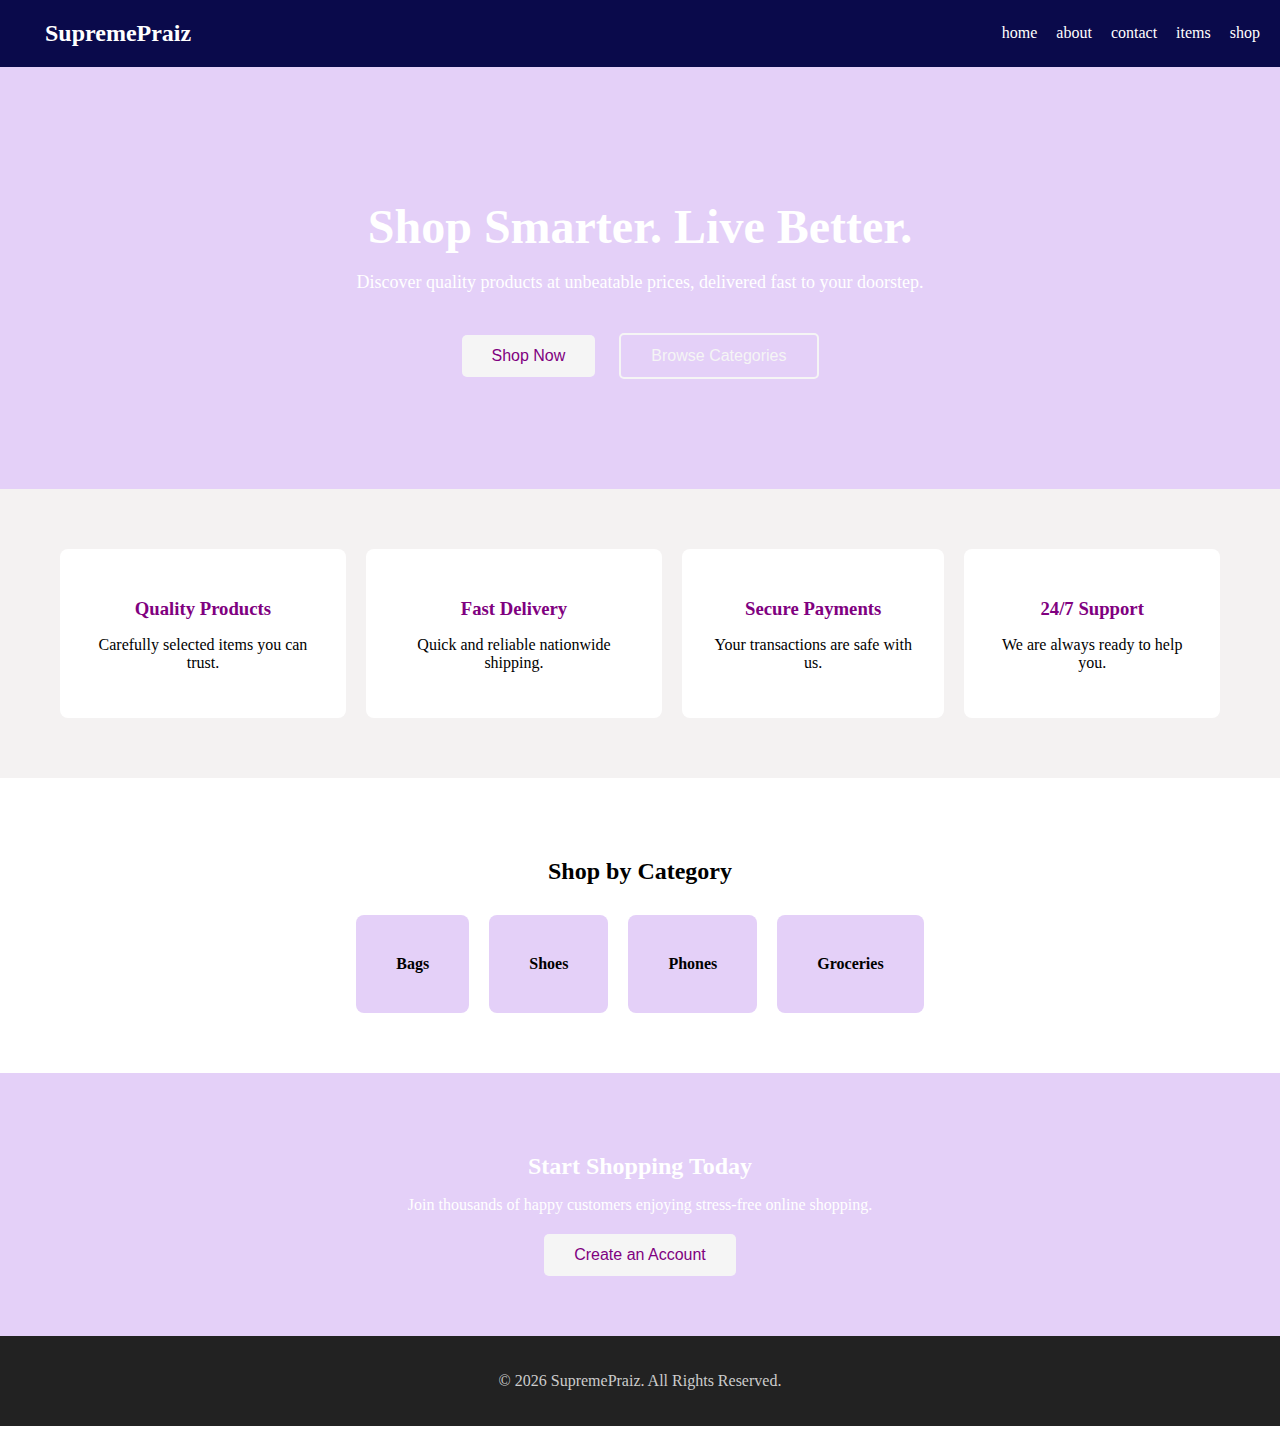
<file: index.html>
<!DOCTYPE html>
<html lang="en">
<head>
    <meta charset="UTF-8" />
    <meta name="viewport" content="width=device-width, initial-scale=1.0" />
    <title>SupremePraiz | Online Shopping</title>
    <link rel="stylesheet" href="index.css" />
</head>
<body>

    
    <header>
        <h2 class="logo">SupremePraiz</h2>

        <nav>
            <a href="index.html">home</a>
            <a href="about.html">about</a>
            <a href="#">contact</a>
            <a href="items.html">items</a>
            <a href="shop.html">shop</a>
        </nav>
    </header>

    <!-- Hero Section -->
    <section class="div1">
        <h1>Shop Smarter. Live Better.</h1>
        <p>Discover quality products at unbeatable prices, delivered fast to your doorstep.</p>
        <div class="div_buttons">
            <button class="small_btn">Shop Now</button>
            <button class="big_btn">Browse Categories</button>
        </div>
    </section>

    <!-- Why Choose Us -->
    <section class="parent_section">
        <div class="feature">
            <h3>Quality Products</h3>
            <p>Carefully selected items you can trust.</p>
        </div>
        <div class="feature">
            <h3>Fast Delivery</h3>
            <p>Quick and reliable nationwide shipping.</p>
        </div>
        <div class="feature">
            <h3>Secure Payments</h3>
            <p>Your transactions are safe with us.</p>
        </div>
        <div class="feature">
            <h3>24/7 Support</h3>
            <p>We are always ready to help you.</p>
        </div>
    </section>

    <!-- Categories -->
    <section class="categories">
        <h2>Shop by Category</h2>
        <div class="category_div">
            <div class="category_child">Bags</div>
            <div class="category_child">Shoes</div>
            <div class="category_child">Phones</div>
            <div class="category_child">Groceries</div>
        </div>
    </section>

    <!-- Call to Action -->
    <section class="buy">
        <h2>Start Shopping Today</h2>
        <p>Join thousands of happy customers enjoying stress-free online shopping.</p>
        <button class="small_btn">Create an Account</button>
    </section>

    <!-- Footer -->
    <footer class="footer">
        <p>© 2026 SupremePraiz. All Rights Reserved.</p>
    </footer>

</body>
</html>
</file>
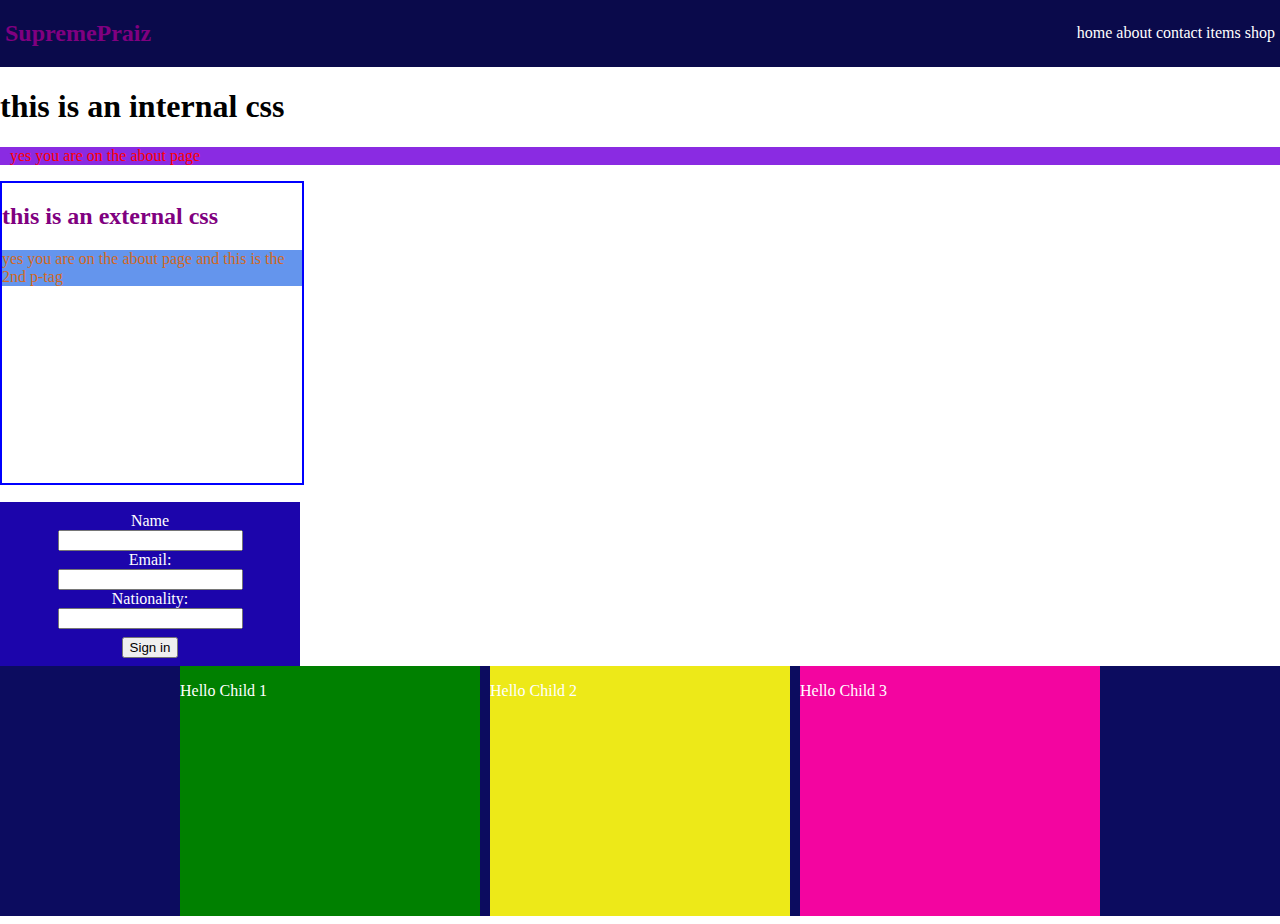
<file: about.html>
<!DOCTYPE html>
<html lang="en">
<head>
    <meta charset="UTF-8">
    <meta name="viewport" content="width=device-width, initial-scale=1.0">
    <link rel="stylesheet" href="about.css">
    <title>About</title>
    
</head>
<body>
    <header>
        <h2>SupremePraiz</h2>

        <nav>
            <a href="index.html">home</a>
            <a href="about.html">about</a>
            <a href="#">contact</a>
            <a href="items.html">items</a>
            <a href="shop.html">shop</a>
        </nav>
    </header>
    
    <h1>this is an internal css</h1>
    <p id="first_p">yes you are on the about page</p>

    <div class="first_div">
        <h2>this is an external css</h2>
        <p class="second_p">yes you are on the about page and this is the 2nd p-tag</p>
    </div>

    <form action="">
        <label for="">Name</label><br>
        <input type="text"><br>

        <label for="">Email:</label><br>
        <input type="email"> <br>

        <label for="">Nationality:</label><br>
        <input type="text"><br>

        <button>Sign in</button>
    </form>


    <div class="parent_div">
        <div class="child1">
            <p>Hello Child 1</p>
        </div>

        <div class="child2">
            <p>Hello Child 2</p>
        </div>

        <div class="child3">
            <p>Hello Child 3</p>
        </div>
    </div>


</body>
</html>
</file>
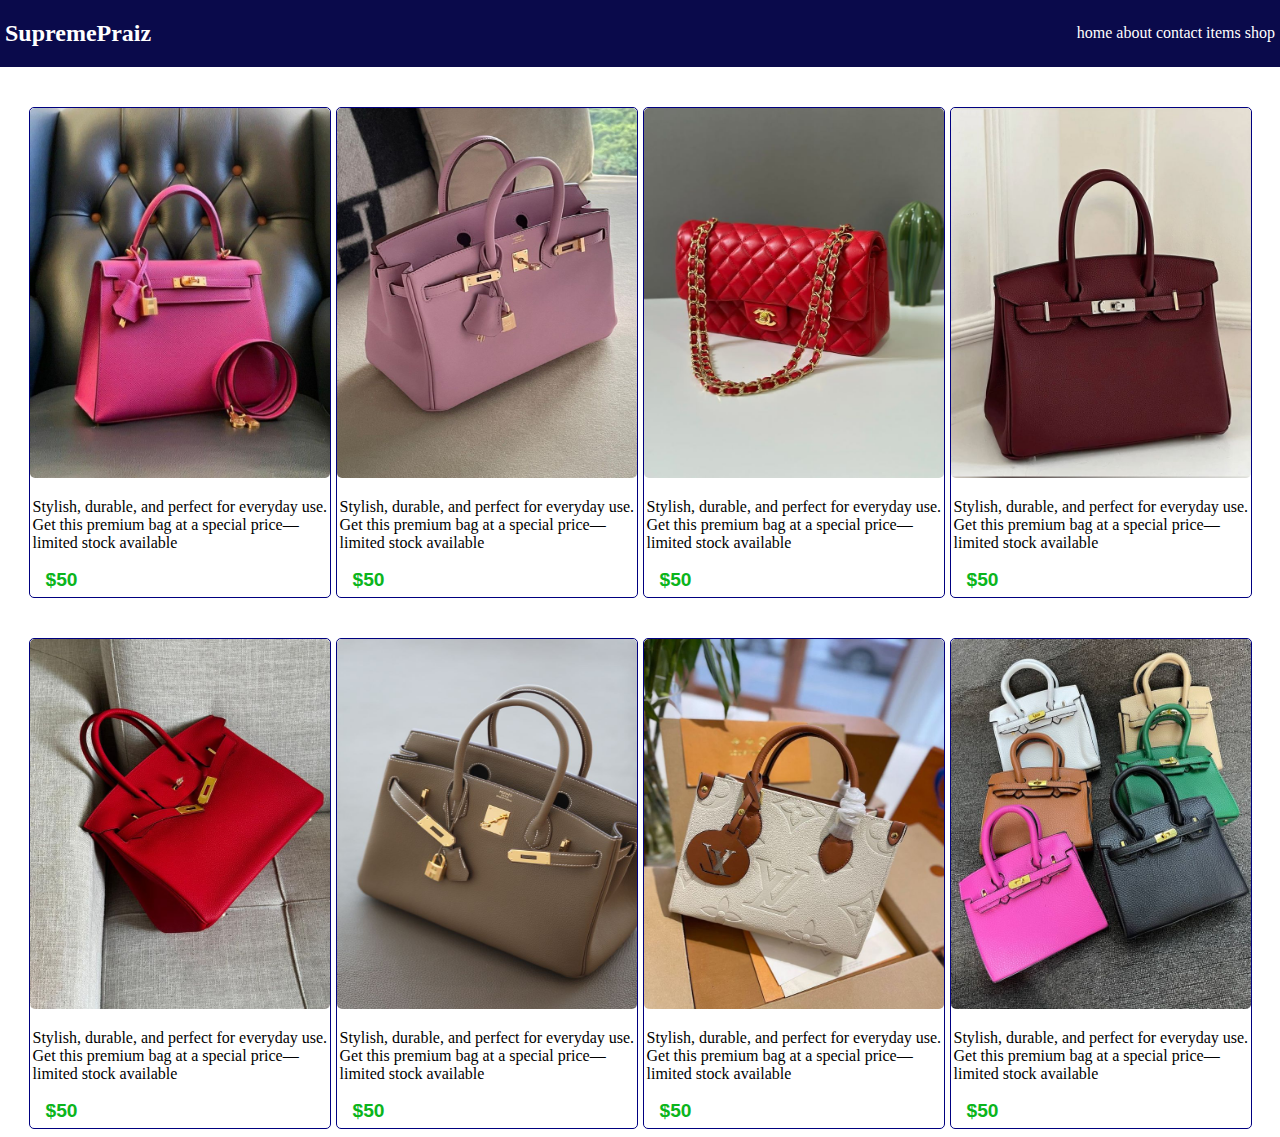
<file: items.html>
<!DOCTYPE html>
<html lang="en">
<head>
    <meta charset="UTF-8">
    <meta name="viewport" content="width=device-width, initial-scale=1.0">
    <link rel="stylesheet" href="items.css">
    <title>Supremepraiz | Items</title>
</head>
<body>
    <header>
        <h2>SupremePraiz</h2>

        <nav>
            <a href="index.html">home</a>
            <a href="about.html">about</a>
            <a href="">contact</a>
            <a href="items.html">items</a>
            <a href="shop.html">shop</a>
        </nav>
    </header>

    <div class="sale1">
        <div class="box1">
            <img src="images/bag1.jpeg" alt="">
            <p>Stylish, durable, and perfect for everyday use. 
                Get this premium bag at a special price—limited stock available
            </p>
            <button class="price">$50</button>
        </div>

        <div class="box2">
            <img src="images/bag2.jpeg" alt="">
            <p>Stylish, durable, and perfect for everyday use. 
                Get this premium bag at a special price—limited stock available
            </p>
            <button class="price">$50</button>
        </div>

        <div class="box3">
            <img src="images/bag3.jpeg" alt="">
            <p>Stylish, durable, and perfect for everyday use. 
                Get this premium bag at a special price—limited stock available
            </p>
            <button class="price">$50</button>
        </div>

        <div class="box4">
            <img src="images/bag4.jpeg" alt="">
            <p>Stylish, durable, and perfect for everyday use. 
                Get this premium bag at a special price—limited stock available
            </p>
            <button class="price">$50</button>
        </div>

       
    </div>

    <!-- Sales 2 section -->
    <div class="sale2">

        <div class="box5">
            <img src="images/bag5.jpeg" alt="">
            <p>Stylish, durable, and perfect for everyday use. 
                Get this premium bag at a special price—limited stock available
            </p>
            <button class="price">$50</button>
        </div>

        <div class="box6">
            <img src="images/bag6.jpeg" alt="">
            <p>Stylish, durable, and perfect for everyday use. 
                Get this premium bag at a special price—limited stock available
            </p>
            <button class="price">$50</button>
        </div>
        <div class="box7">
            <img src="images/bag7.jpeg" alt="">
            <p>Stylish, durable, and perfect for everyday use. 
                Get this premium bag at a special price—limited stock available
            </p>
            <button class="price">$50</button>
        </div>

        <div class="box8">
            <img src="images/bag8.jpeg" alt="">
            <p>Stylish, durable, and perfect for everyday use. 
                Get this premium bag at a special price—limited stock available
            </p>
            <button class="price">$50</button>
        </div>

    </div>

    
</body>
</html>
</file>
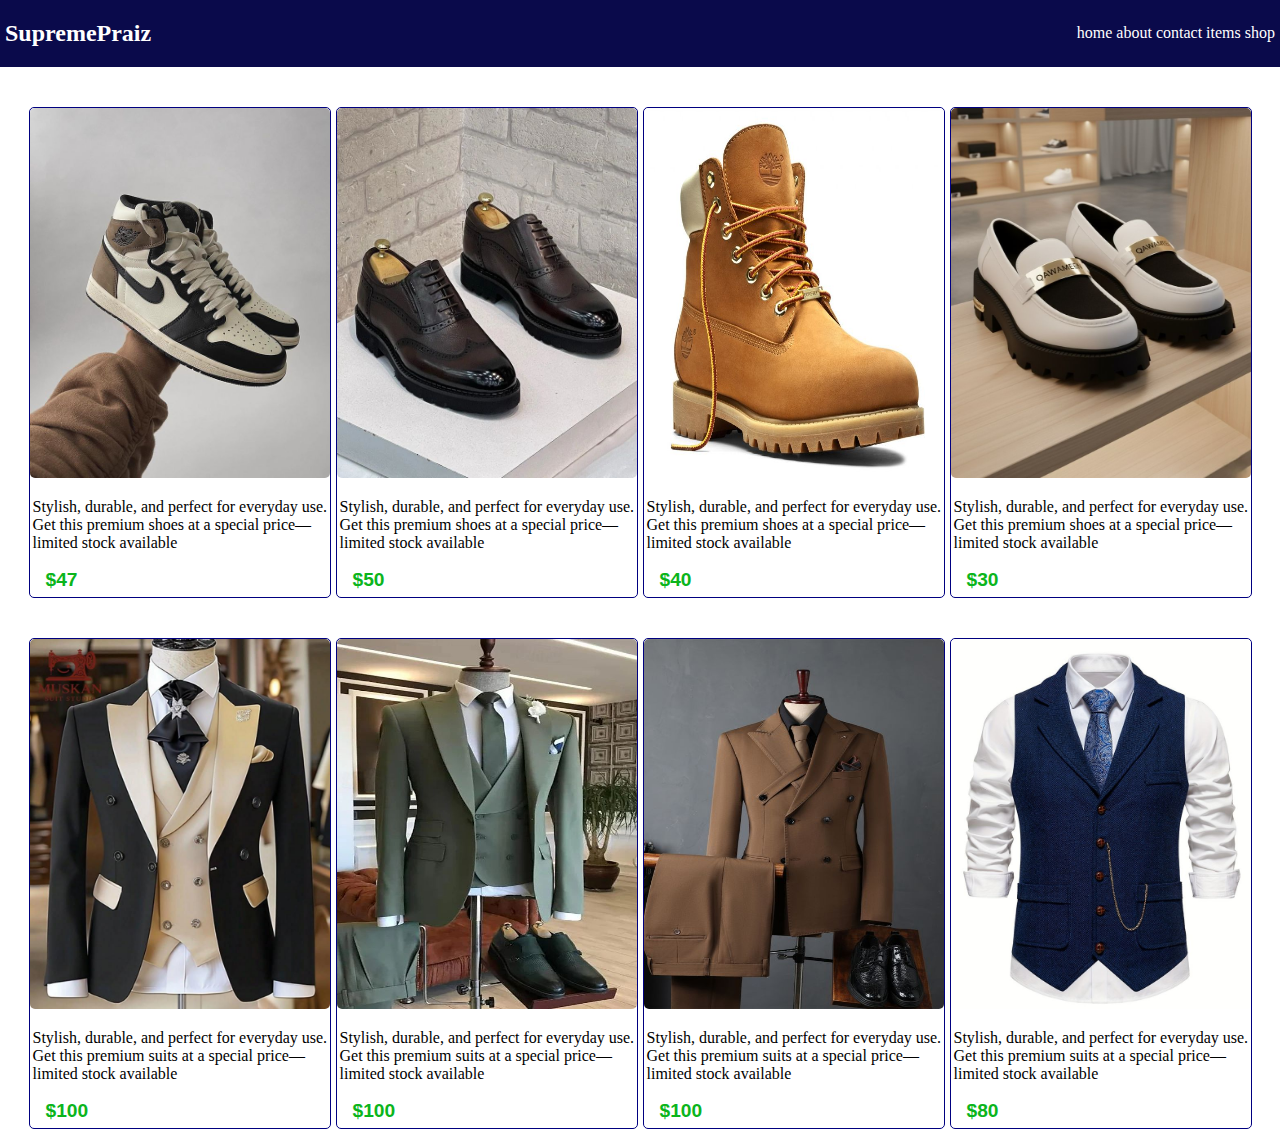
<file: shop.html>
<!DOCTYPE html>
<html lang="en">
<head>
    <meta charset="UTF-8">
    <meta name="viewport" content="width=device-width, initial-scale=1.0">
    <link rel="stylesheet" href="shop.css">
    <title>SupremePraiz | Shop</title>
</head>
<body>
    <header>
        <h2>SupremePraiz</h2>

        <nav>
            <a href="index.html">home</a>
            <a href="about.html">about</a>
            <a href="">contact</a>
            <a href="items.html">items</a>
            <a href="shop.html">shop</a>
        </nav>
    </header>

    <div class="sale1">
        <div class="box1">
            <img src="images/shoe1.jpeg" alt="">
            <p>Stylish, durable, and perfect for everyday use. 
                Get this premium shoes at a special price—limited stock available
            </p>
            <button class="price">$47</button>
        </div>

        <div class="box2">
            <img src="images/shoe2.jpeg" alt="">
            <p>Stylish, durable, and perfect for everyday use. 
                Get this premium shoes at a special price—limited stock available
            </p>
            <button class="price">$50</button>
        </div>

        <div class="box3">
            <img src="images/shoe3.jpeg" alt="">
            <p>Stylish, durable, and perfect for everyday use. 
                Get this premium shoes at a special price—limited stock available
            </p>
            <button class="price">$40</button>
        </div>

        <div class="box4">
            <img src="images/shoe4.jpeg" alt="">
            <p>Stylish, durable, and perfect for everyday use. 
                Get this premium shoes at a special price—limited stock available
            </p>
            <button class="price">$30</button>
        </div>

       
    </div>

     <!-- Sales 2 section -->
    <div class="sale2">

        <div class="box5">
            <img src="images/suit1.jpeg" alt="">
            <p>Stylish, durable, and perfect for everyday use. 
                Get this premium suits at a special price—limited stock available
            </p>
            <button class="price">$100</button>
        </div>

        <div class="box6">
            <img src="images/suit2.jpeg" alt="">
            <p>Stylish, durable, and perfect for everyday use. 
                Get this premium suits at a special price—limited stock available
            </p>
            <button class="price">$100</button>
        </div>
        <div class="box7">
            <img src="images/suit3.jpeg" alt="">
            <p>Stylish, durable, and perfect for everyday use. 
                Get this premium suits at a special price—limited stock available
            </p>
            <button class="price">$100</button>
        </div>

        <div class="box8">
            <img src="images/suit_vest.jpeg" alt="">
            <p>Stylish, durable, and perfect for everyday use. 
                Get this premium suits at a special price—limited stock available
            </p>
            <button class="price">$80</button>
        </div>

    </div>

    
</body>
</html>
</file>
<file: index.css>
body {
    margin-top: 0;
    margin-left: 0;
    margin-right: 0;
}

/* Header */
header{
    background-color: rgb(10, 10, 75);
    color: white;
    display: flex;
    align-items: center;
    justify-content: space-between;
    padding-left: 5px;
    padding-right: 5px;
    position: sticky;
    top: 0;
    left: 0;
    right: 0;
    
}

a{
    text-decoration: none;
    color: white;
    padding-left: 15px;
}

a:hover{
    color: rgb(90, 90, 229);
}

.logo {
    font-size: 24px;
    font-weight: bold;
    color: white;
    margin-left: 40px;
}

header nav{
    margin-right: 15px;
}


/* Hero */
.div1 {
    background: rgb(228, 208, 248);
    color: white;
    padding: 100px 20px;
    text-align: center;
}

.div1 h1 {
    font-size: 48px;
    margin-bottom: 15px;
}

.div1 p {
    font-size: 18px;
    margin-bottom: 30px;
}

.div_buttons button {
    margin: 10px;
}

/* Buttons */
.small_btn {
    background: whitesmoke;
    color: purple;
    padding: 12px 30px;
    border: none;
    border-radius: 5px;
    font-size: 16px;
    cursor: pointer;
}

.big_btn {
    background: transparent;
    color: whitesmoke;
    padding: 12px 30px;
    border: 2px solid whitesmoke;
    border-radius: 5px;
    font-size: 16px;
    cursor: pointer;
}

.small_btn:hover {
    background: rgb(182, 213, 249);
}

/* Features */
.parent_section {
    display: flex;
    justify-content: center;
    gap: 20px;
    padding: 60px;
    background: rgb(244, 242, 242);
}

.feature {
    text-align: center;
    padding: 30px;
    border-radius: 8px;
    background: white;
}

.feature h3 {
    margin-bottom: 10px;
    color: purple;
}

/* Categories */
.categories {
    padding: 60px;
    text-align: center;
}

.categories h2 {
    margin-bottom: 30px;
}

.category_div {
    display: flex;
    justify-content: center;
    gap: 20px;
}

.category_child {
    background: rgb(228, 208, 248);
    padding: 40px;
    border-radius: 8px;
    font-weight: bold;
    cursor: pointer;
    
}

.category_child:hover {
    background: #1e88e5;
    color: white;
}


.buy {
    background: rgb(228, 208, 248);
    color: white;
    padding: 60px 20px;
    text-align: center;
}

.buy h2 {
    margin-bottom: 10px;
}

.buy p {
    margin-bottom: 20px;
}


.footer {
    background: #222;
    color: #ccc;
    text-align: center;
    padding: 20px;
}



@media screen and (max-width: 600px){
    body{
        margin: 5px;
        overflow-x: hidden;
        padding-left: 5px;
        padding-right: 5px;
        font-size: small;
    }

    .parent_section{
        flex-direction: column;
    }

    .category_div{
        flex-direction: column;
    }


}
</file>
<file: about.css>
body{
  margin-top: 0;
  margin-left: 0;
  margin-right: 0;
}

header{
    background-color: rgb(10, 10, 75);
    color: white;
    display: flex;
    align-items: center;
    justify-content: space-between;
    padding-left: 5px;
    padding-right: 5px;
    position: sticky;
    top: 0;
    left: 0;
    right: 0;
    
}

a{
    text-decoration: none;
    color: white;
}

a:hover{
    color: rgb(90, 90, 229);
}



h2{
    color: purple;
}

/* p{
    color: blue;
} */

#first_p{
    color: red;
    background-color: blueviolet;
    font-family: Cambria, Cochin, Georgia, Times, 'Times New Roman', serif;
    padding-left: 10px;
}


.second_p{
    color: chocolate;
    background-color: cornflowerblue;
}

.first_div{
    background-color: white;
    border: 2px solid blue;
    /* width: 30%; */
    width: 300px;
    height: 300px;
}

form{
    background-color: rgb(28, 5, 171);
    width: 300px;
    color: white;
    text-align: center;
    margin-top: 17px;
    padding-top: 10px;
}

button{
    margin-top: 8px;
    margin-bottom: 8px;
}


.parent_div{
    background-color: rgb(12, 12, 95);
    color: white;
    display: flex;
    gap: 10px;
    justify-content: center;
}


.child1{
    background-color: green;
    width: 300px;
    height: 250px;
}

.child2{
    background-color: rgb(237, 233, 24);
    width: 300px;
    height: 250px;
}


.child3{
    background-color: rgb(243, 5, 160);
    width: 300px;
    height: 250px;

}













/* .parent_div{
    display: flex;
    gap: 5px ;
    justify-content: center;
    margin-top: 20px;
}



.div1{
    background-color: aqua;
    width: 300px;
    height: 200px;
    flex-basis: 200px;
    
}

.div2{
    background-color: rgb(4, 61, 2);
    width: 300px;
    height: 200px;
    flex-basis: 200px;
}


.div3{
    background-color: rgb(68, 99, 224);
    width: 300px;
    height: 200px;
    flex-basis: 200px;
} */
</file>
<file: items.css>
body{
    margin-top: 0;
    margin-left: 0;
    margin-right: 0;
}

header{
    background-color: rgb(10, 10, 75);
    color: white;
    display: flex;
    align-items: center;
    justify-content: space-between;
    padding-left: 5px;
    padding-right: 5px;
    position: sticky;
    top: 0;
    left: 0;
    right: 0;
}

a{
    text-decoration: none;
    color: white;
}

a:hover{
    color: rgb(90, 90, 229);
}

.sale1{
    display: flex;
    justify-content: center;
    gap: 5px;
    margin-top: 40px;
}

img{
    width: 300px;
    height: 370px;
    border-radius: 5px;
}

.sale1 div{
    flex-basis: 300px;
    border: 1px solid navy;
    border-radius: 5px;
}

.sale1 div:hover{
    border: 4px solid rgb(35, 10, 132);
    border-radius: 10px;
}

.sale1 div p{
    padding-left: 3px;
}

.price{
    font-size: larger;
    font-weight: bold;
    border: 2px solid rgb(35, 10, 132);
    border: none;
    border-radius: 5px;
    color: rgb(11, 181, 28);
    margin-left: 10px;
    text-align: center;
    box-sizing: border-box;
    margin-bottom: 5px;
    background-color: white;
}

.price:hover{
    border: 2px solid rgb(35, 10, 132);
}

.sale2{
    display: flex;
    justify-content: center;
    gap: 5px;
    margin-top: 40px;
}

.sale2 div{
    flex-basis: 300px;
    border: 1px solid navy;
    border-radius: 5px;
}

.sale2 div:hover{
    border: 4px solid rgb(35, 10, 132);
    border-radius: 10px;
}

.sale2 div p{
    padding-left: 3px;
}

@media screen and (max-width: 600px){
    body{
        margin: 5px;
        overflow-x: hidden;
        padding-left: 5px;
        padding-right: 5px;
        font-size: small;
    }
    .sale1{
        display: flex;
        flex-direction: column;
        align-items: center;
        
        
    }
    .sale1 div{
        
        width: 400px;
    }

    .sale2{
        display: flex;
        flex-direction: column;
        align-items: center;
        
    }
    .sale2 div{
        
        width: 400px;
    }

    img{
    width: 100%;
    height: 470px;
    border-radius: 5px;
    }

}
</file>
<file: shop.css>
body{
    margin-top: 0;
    margin-left: 0;
    margin-right: 0;
}

header{
    background-color: rgb(10, 10, 75);
    color: white;
    display: flex;
    align-items: center;
    justify-content: space-between;
    padding-left: 5px;
    padding-right: 5px;
    position: sticky;
    top: 0;
    left: 0;
    right: 0;
}

a{
    text-decoration: none;
    color: white;
}

a:hover{
    color: rgb(90, 90, 229);
}

.sale1{
    display: flex;
    justify-content: center;
    gap: 5px;
    margin-top: 40px;
}

img{
    width: 300px;
    height: 370px;
    border-radius: 5px;
}

.sale1 div{
    flex-basis: 300px;
    border: 1px solid navy;
    border-radius: 5px;
}

.sale1 div:hover{
    border: 4px solid rgb(35, 10, 132);
    border-radius: 10px;
}

.sale1 div p{
    padding-left: 3px;
}

.price{
    font-size: larger;
    font-weight: bold;
    border: 2px solid rgb(35, 10, 132);
    border: none;
    border-radius: 5px;
    color: rgb(11, 181, 28);
    margin-left: 10px;
    text-align: center;
    box-sizing: border-box;
    margin-bottom: 5px;
    background-color: white;
}

.price:hover{
    border: 2px solid rgb(35, 10, 132);
}

.sale2{
    display: flex;
    justify-content: center;
    gap: 5px;
    margin-top: 40px;
}

.sale2 div{
    flex-basis: 300px;
    border: 1px solid navy;
    border-radius: 5px;
}

.sale2 div:hover{
    border: 4px solid rgb(35, 10, 132);
    border-radius: 10px;
}

.sale2 div p{
    padding-left: 3px;
}

@media screen and (max-width: 600px){
    body{
        margin: 5px;
        overflow-x: hidden;
        padding-left: 5px;
        padding-right: 5px;
        font-size: small;
    }
    .sale1{
        display: flex;
        flex-direction: column;
        align-items: center;
        
        
    }
    .sale1 div{
        
        width: 400px;
    }

    .sale2{
        display: flex;
        flex-direction: column;
        align-items: center;
        
    }
    .sale2 div{
        
        width: 400px;
    }

    img{
    width: 100%;
    height: 470px;
    border-radius: 5px;
    }

}
</file>
